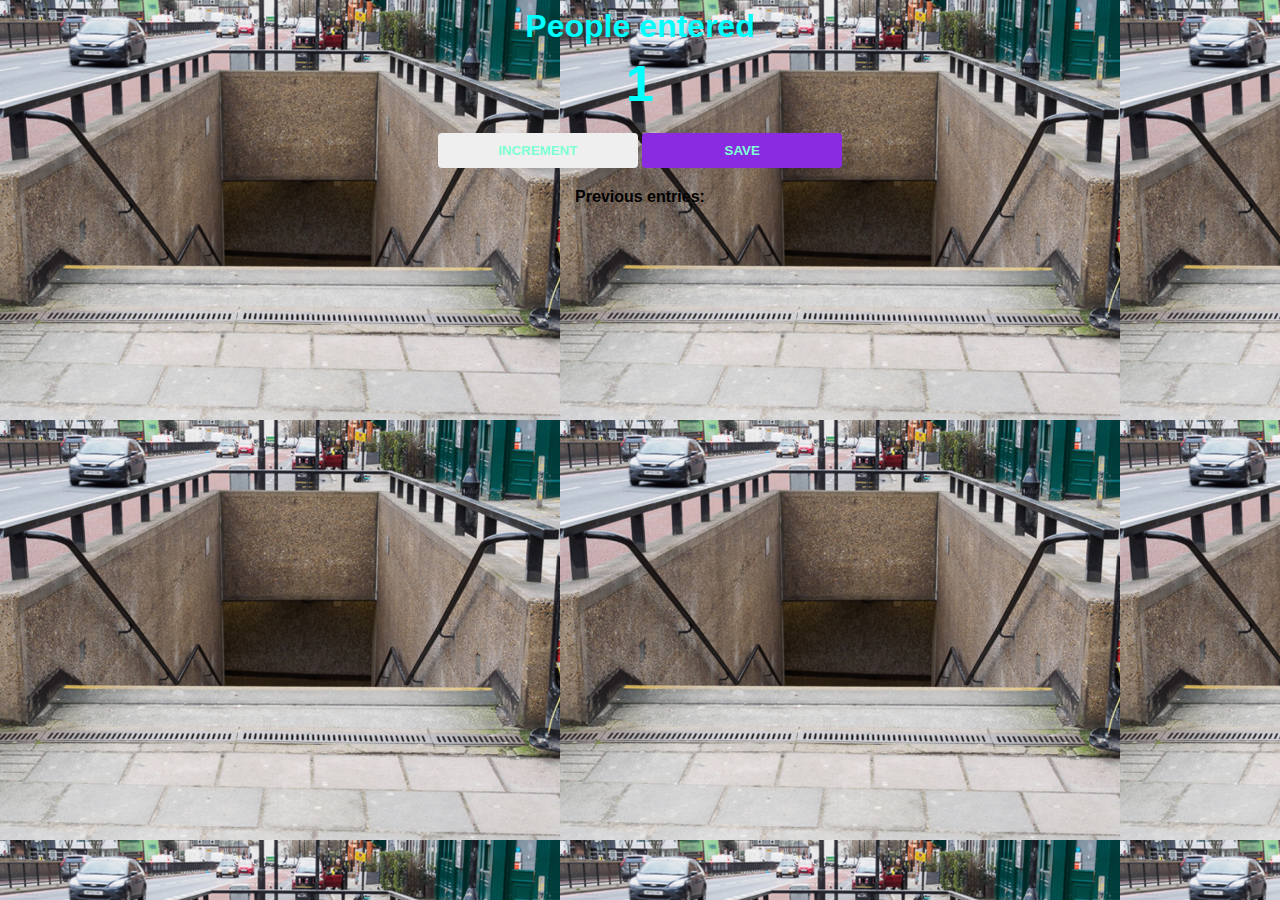
<file: index.html>
<html>
    <head>

        <link rel = "stylesheet"href = "index.css">

    </head>
    <body>
        <h1> People entered</h1>
        <h2 id = "count-el">0</h2>
        <!-- Create an INCREMENT  button with the id == 'icreament-btn"-->
        <button id = "increament-btn" onclick=" increment()">INCREMENT</button>
        <button id = "save-btn" onclick="save()">SAVE</button>
        <p id = "save-el">Previous entries:</p>
        <script src= "index.js"></script> 


    </body>



</html>
</file>
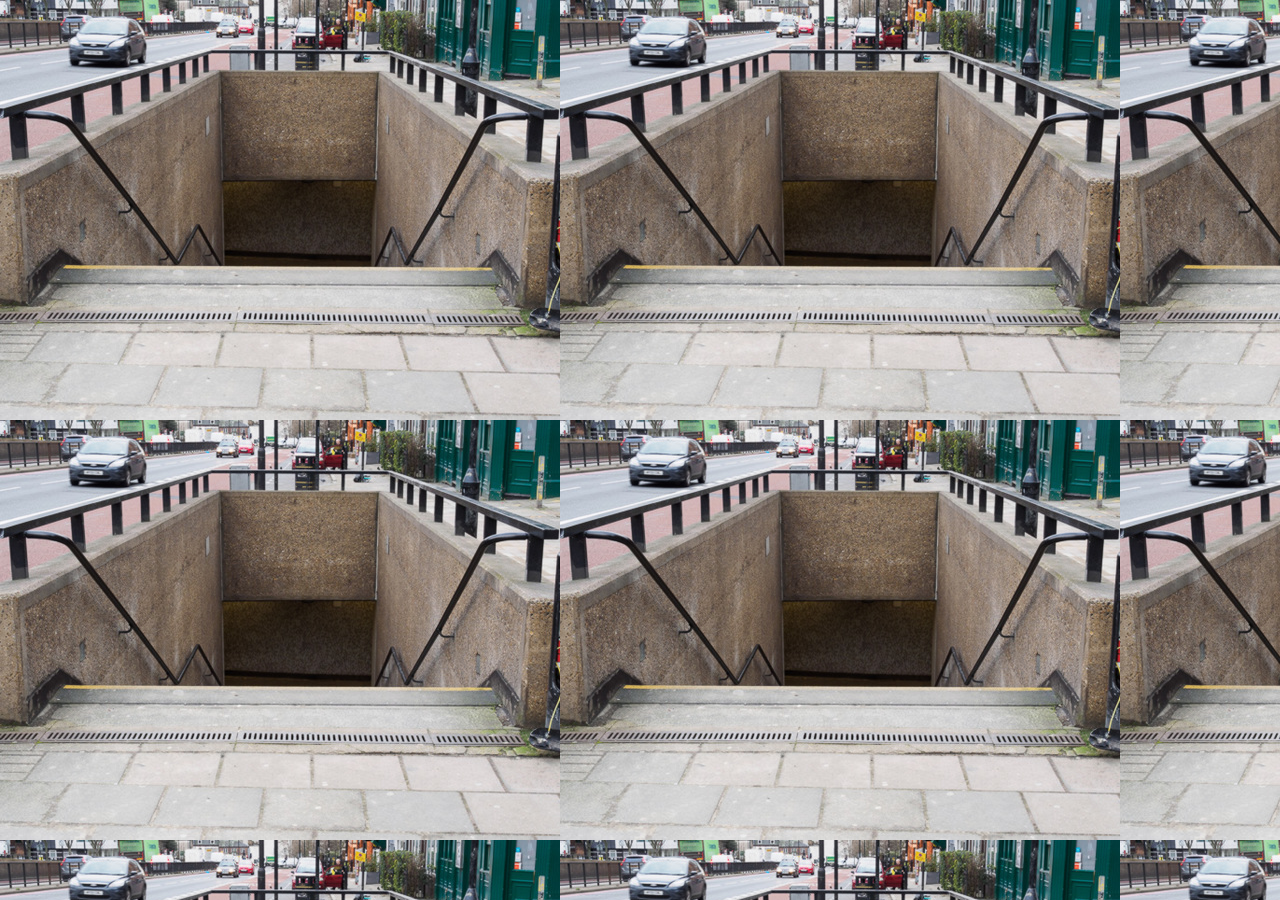
<file: pactice.html>
<!DOCTYPE html>
<html lang = 'eng'>

<head> 
    <meta charset = 'UTF-8'>
    <meta name = 'myviewpoint' content = "width= device-width, initial-scale = 1.0">
    <meta http-equiv="X-UA-Compatible" content = "ie= edge">
    <title> MY FIRST TABLE</title>
    <link rel="stylesheet" href="index.css">


</head>
<body>
    <div id = "text"> </div>
    <script>
        // creating an array

        let users = ['elinah','chido', 'mumu'];
        let age = [20,19,23]
        let email = ['el@gmail.com','chichi@gmail.com','mines@gmail.com'];




        let text = document.getElementById('text');
        let table = 
        '<table><thead><tr><th>ID</th><th>Name</th><th>Age</th><th>Email</th></tr></thead><tbody>';
        

        for(){}
        table += '</tbody><table>';




    </script>





</body>


</html>
</file>
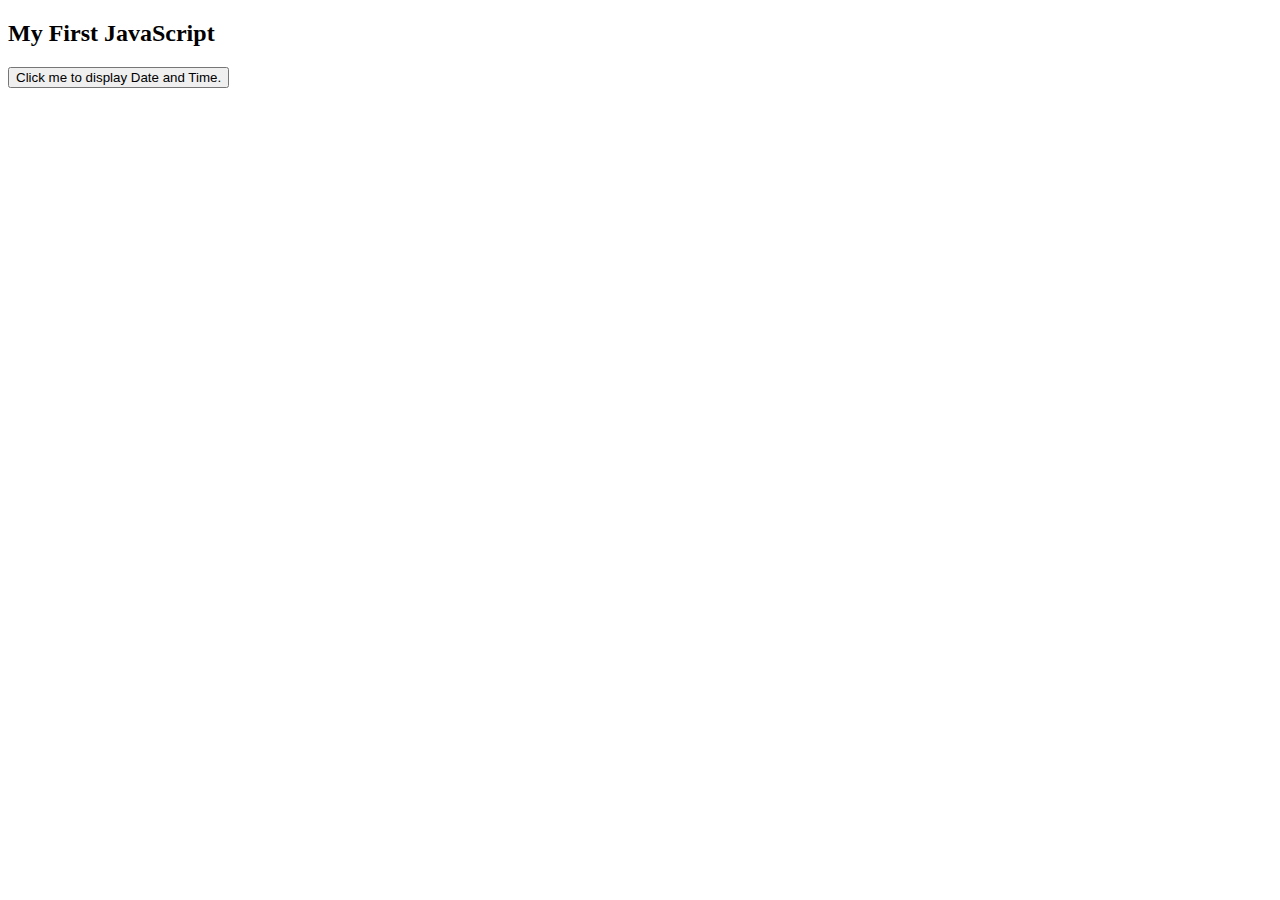
<file: music/exam.html>
<!DOCTYPE html>
<html>
<body>

<h2>My First JavaScript</h2>

<button type="button"
onclick="document.getElementById('demo').innerHTML = Date()">
Click me to display Date and Time.</button>

<p id="demo"></p>

</body>
</html>
</file>
<file: index.css>
body{
    background-image: url(" images/underground.jpg");
    background-size: auto;
    font-family: 'Lucida Sans', 'Lucida Sans Regular', 'Lucida Grande', 'Lucida Sans Unicode', Geneva, Verdana, sans-serif;
    font-weight: bold;
    text-align: center;

}

h1{
    margin-top: 0cm;
    margin-bottom: 10px;
    color: aqua;
    


}


h2{
    font-size: 50px;
    margin-top: 0;
    margin-bottom: 20px;
    color: aqua;


}

button{
    border: none;
    padding: 10px;
    padding-top: 10PX;
    color: aquamarine;
    font-weight: bold;
    width: 200px;
    margin-bottom: 4px;
    border-radius: 4px;


}
#increment-btn{
    background-color: brown;
}

#save-btn{
    background-color: blueviolet;
}
</file>
